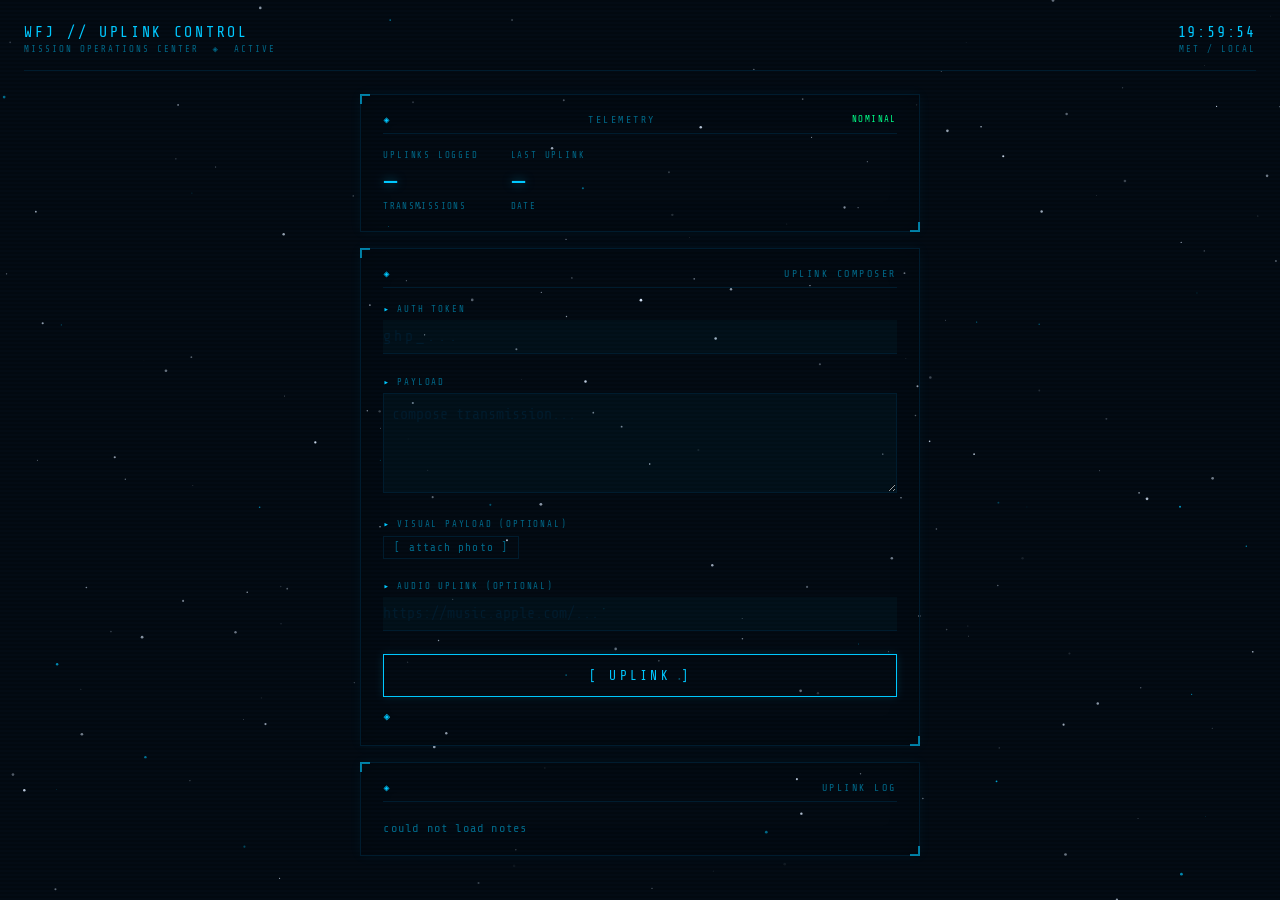
<file: admin.html>
<!DOCTYPE html>
<html lang="en">
<head>
  <meta charset="UTF-8" />
  <meta name="viewport" content="width=device-width, initial-scale=1.0" />
  <title>admin portal | writingforjalyn</title>
  <link rel="apple-touch-icon" href="adminicon.png">
  <link rel="icon" type="image/png" href="adminicon.png">
  <meta name="apple-mobile-web-app-title" content="WFJ Admin">
  <meta name="apple-mobile-web-app-capable" content="yes">
  <meta name="application-name" content="WFJ Admin">
  <link rel="stylesheet" href="admin.css" />
</head>
<body>

  <canvas id="starCanvas"></canvas>

  <div class="titlebar">
    <div class="titlebar-left">
      <span class="titlebar-callsign">WFJ // UPLINK CONTROL</span>
      <span class="titlebar-sub">MISSION OPERATIONS CENTER &nbsp;◈&nbsp; ACTIVE</span>
    </div>
    <div class="titlebar-right">
      <span class="titlebar-clock" id="clock"><span class="blink">_</span></span>
      <span class="titlebar-utc">MET / LOCAL</span>
    </div>
  </div>

  <div class="grid">

    <div class="panel">
      <div class="panel-header">telemetry <span class="panel-status nominal"></span></div>
      <div class="stats">
        <div>
          <div class="stat-label">uplinks logged</div>
          <div class="stat-value" id="noteCount">—</div>
          <div class="stat-unit">TRANSMISSIONS</div>
        </div>
        <div>
          <div class="stat-label">last uplink</div>
          <div class="stat-value" id="latestDate">—</div>
          <div class="stat-unit">DATE</div>
        </div>
      </div>
    </div>

    <div class="panel">
      <div class="panel-header">uplink composer</div>
      <label>auth token</label>
      <input type="password" id="token" placeholder="ghp_..." autocomplete="off" />
      <label>payload</label>
      <textarea id="body" placeholder="compose transmission..."></textarea>
      <label>visual payload (optional)</label>
      <input type="file" id="imageInput" accept="image/*" style="display:none" onchange="handleImagePick(this)" />
      <div class="image-pick-row">
        <button type="button" class="image-pick-btn" id="imagePickBtn" onclick="document.getElementById('imageInput').click()">[ attach photo ]</button>
        <span class="image-pick-name" id="imagePickName"></span>
      </div>
      <label>audio uplink (optional)</label>
      <input type="url" id="musicInput" placeholder="https://music.apple.com/..." autocomplete="off" />
      <button class="submit-btn" id="submitBtn" onclick="submitNote()">[ uplink ]</button>
      <div class="status" id="status"></div>
    </div>

    <div class="panel">
      <div class="panel-header">uplink log</div>
      <div id="recentList"><span class="empty">loading...</span></div>
    </div>

  </div>

  <script>
    const REPO = 'sarahjanewhite/writingforjalyn';
    const FILE = 'notes.json';
    const API  = `https://api.github.com/repos/${REPO}/contents/${FILE}`;

    const tokenEl = document.getElementById('token');
    tokenEl.value = localStorage.getItem('sj_gh_token') || '';

    // live clock
    function updateClock() {
      const now = new Date();
      const pad = n => String(n).padStart(2, '0');
      document.getElementById('clock').textContent =
        `${pad(now.getHours())}:${pad(now.getMinutes())}:${pad(now.getSeconds())}`;
    }
    updateClock();
    setInterval(updateClock, 1000);

    // ── single source of truth ──
    let cachedNotes = [];

    function updateStats() {
      document.getElementById('noteCount').textContent = cachedNotes.length;
      document.getElementById('latestDate').textContent = cachedNotes[0]?.date.split(',')[0] || '—';
    }

    function renderNotes() {
      const list = document.getElementById('recentList');
      list.innerHTML = '';
      if (!cachedNotes.length) {
        list.innerHTML = '<span class="empty">no notes yet</span>';
        return;
      }
      cachedNotes.forEach((n, i) => {
        const div = document.createElement('div');
        div.className = 'transmission';
        div.id = `note-${i}`;
        div.innerHTML = `
          <div class="transmission-row">
            <div class="transmission-text">
              <div class="transmission-date">${n.date}</div>
              ${n.image ? `<img class="thumb" src="${n.image}" alt="" />` : ''}
              <div class="transmission-body" id="body-${i}">${n.body}</div>
            </div>
            <div class="note-controls" id="controls-${i}">
              <button class="menu-btn" id="menu-btn-${i}" onclick="toggleMenu(${i})">[ ... ]</button>
              <div class="dropdown" id="dropdown-${i}">
                <button class="menu-action do-edit"   onclick="startEdit(${i})">edit</button>
                <button class="menu-action do-delete" onclick="deleteNote(${i})">delete</button>
              </div>
            </div>
          </div>
        `;
        list.appendChild(div);
      });
    }

    function toggleMenu(i) {
      const dropdown = document.getElementById(`dropdown-${i}`);
      const isOpen = dropdown.classList.contains('open');
      // close all
      document.querySelectorAll('.dropdown').forEach(d => d.classList.remove('open'));
      document.querySelectorAll('.menu-btn').forEach(b => b.textContent = '[ ... ]');
      // open this one if it wasn't already
      if (!isOpen) {
        dropdown.classList.add('open');
        document.getElementById(`menu-btn-${i}`).textContent = '[ x ]';
      }
    }

    // close dropdown when clicking outside
    document.addEventListener('click', (e) => {
      if (!e.target.closest('.note-controls')) {
        document.querySelectorAll('.dropdown').forEach(d => d.classList.remove('open'));
        document.querySelectorAll('.menu-btn').forEach(b => b.textContent = '[ ... ]');
      }
    });

    // ── load from GitHub ──
    async function loadNotes() {
      try {
        const token = tokenEl.value.trim();
        const headers = token
          ? { Authorization: `Bearer ${token}`, Accept: 'application/vnd.github+json' }
          : { Accept: 'application/vnd.github+json' };
        const res = await fetch(API, { headers });
        if (!res.ok) throw new Error();
        const { content } = await res.json();
        cachedNotes = JSON.parse(decodeURIComponent(escape(atob(content.replace(/\n/g, '')))));
        updateStats();
        renderNotes();
      } catch {
        document.getElementById('recentList').innerHTML = '<span class="empty">could not load notes</span>';
      }
    }

    loadNotes();

    // ── commit helper ──
    async function commitNotes(message) {
      const token = tokenEl.value.trim();
      const res = await fetch(API, {
        headers: { Authorization: `Bearer ${token}`, Accept: 'application/vnd.github+json' }
      });
      if (!res.ok) throw new Error('fetch failed — check token');
      const { sha } = await res.json();
      const encoded = btoa(unescape(encodeURIComponent(JSON.stringify(cachedNotes, null, 2) + '\n')));
      const put = await fetch(API, {
        method: 'PUT',
        headers: { Authorization: `Bearer ${token}`, Accept: 'application/vnd.github+json', 'Content-Type': 'application/json' },
        body: JSON.stringify({ message, content: encoded, sha })
      });
      if (!put.ok) throw new Error('commit failed — check token permissions');
    }

    // ── image upload ──
    let pendingImageFile = null;

    function handleImagePick(input) {
      const file = input.files[0];
      if (!file) return;
      pendingImageFile = file;
      document.getElementById('imagePickName').textContent = file.name;
      document.getElementById('imagePickBtn').classList.add('picked');
    }

    async function uploadImage(file) {
      const form = new FormData();
      form.append('file', file);
      form.append('upload_preset', 'writingforjalyn');
      const res = await fetch('https://api.cloudinary.com/v1_1/dtggzaknr/image/upload', {
        method: 'POST',
        body: form
      });
      if (!res.ok) throw new Error('image upload failed');
      const data = await res.json();
      return data.secure_url;
    }

    function clearImagePicker() {
      pendingImageFile = null;
      document.getElementById('imageInput').value = '';
      document.getElementById('imagePickName').textContent = '';
      document.getElementById('imagePickBtn').classList.remove('picked');
    }

    // ── apple music ──
    function toAppleMusicEmbed(url) {
      try {
        const u = new URL(url);
        if (!u.hostname.includes('music.apple.com')) return null;
        u.hostname = 'embed.music.apple.com';
        return u.toString();
      } catch { return null; }
    }

    // ── transmit ──
    function getDate() {
      const months = ['January','February','March','April','May','June',
                      'July','August','September','October','November','December'];
      const d = new Date();
      return `${months[d.getMonth()]} ${d.getDate()}, ${d.getFullYear()}`;
    }

    async function submitNote() {
      const token = tokenEl.value.trim();
      const body  = document.getElementById('body').value.trim();
      const btn   = document.getElementById('submitBtn');
      const musicRaw = document.getElementById('musicInput').value.trim();
      const musicEmbed = musicRaw ? toAppleMusicEmbed(musicRaw) : null;
      if (musicRaw && !musicEmbed) return setStatus('invalid apple music link', 'error');
      if (!token) return setStatus('no token provided', 'error');
      if (!body && !pendingImageFile && !musicEmbed) return setStatus('message body is empty', 'error');

      localStorage.setItem('sj_gh_token', token);
      btn.disabled = true;
      let noteAdded = false;
      try {
        let imageUrl = null;
        if (pendingImageFile) {
          setStatus('uploading visual payload...', 'pending');
          imageUrl = await uploadImage(pendingImageFile);
        }
        setStatus('uplink in progress...', 'pending');
        const note = { date: getDate(), body };
        if (imageUrl) note.image = imageUrl;
        if (musicEmbed) note.music = musicEmbed;
        cachedNotes.unshift(note);
        noteAdded = true;
        updateStats();
        renderNotes();
        document.getElementById('body').value = '';
        document.getElementById('musicInput').value = '';
        clearImagePicker();
        await commitNotes(`add note — ${getDate()}`);
        setStatus('uplink confirmed', 'success');
      } catch (e) {
        if (noteAdded) { cachedNotes.shift(); updateStats(); renderNotes(); }
        setStatus(e.message, 'error');
      } finally {
        btn.disabled = false;
      }
    }

    // ── delete ──
    async function deleteNote(i) {
      if (!confirm('delete this note?')) return;
      const removed = cachedNotes.splice(i, 1)[0];
      updateStats();
      renderNotes();
      setStatus('purging record...', 'pending');
      try {
        await commitNotes(`delete note — ${getDate()}`);
        setStatus('record purged', 'success');
      } catch (e) {
        cachedNotes.splice(i, 0, removed); // rollback
        updateStats();
        renderNotes();
        setStatus(e.message, 'error');
      }
    }

    // ── edit ──
    function startEdit(i) {
      toggleMenu(i); // close the menu
      const bodyEl = document.getElementById(`body-${i}`);
      const original = cachedNotes[i].body;
      bodyEl.innerHTML = `
        <textarea class="edit-textarea" id="edit-input-${i}">${original}</textarea>
        <div class="edit-actions">
          <button class="edit-save"   onclick="saveEdit(${i})">[ save ]</button>
          <button class="edit-cancel" onclick="renderNotes()">[ cancel ]</button>
        </div>
      `;
      document.getElementById(`edit-input-${i}`).focus();
    }

    async function saveEdit(i) {
      const newBody = document.getElementById(`edit-input-${i}`)?.value.trim();
      if (!newBody) return setStatus('note body is empty', 'error');
      const old = cachedNotes[i].body;
      cachedNotes[i].body = newBody;
      renderNotes();
      setStatus('patching record...', 'pending');
      try {
        await commitNotes(`edit note — ${getDate()}`);
        setStatus('record patched', 'success');
      } catch (e) {
        cachedNotes[i].body = old; // rollback
        renderNotes();
        setStatus(e.message, 'error');
      }
    }

    function setStatus(msg, type) {
      const el = document.getElementById('status');
      el.textContent = msg;
      el.className = `status ${type}`;
    }

    // ── star field ──
    (function () {
      const canvas = document.getElementById('starCanvas');
      const ctx    = canvas.getContext('2d');

      const STAR_COUNT   = 200;
      const SHOOT_EVERY  = 3200; // ms between shooting stars

      let stars = [];
      let shooters = [];
      let lastShoot = 0;

      function resize() {
        canvas.width  = window.innerWidth;
        canvas.height = window.innerHeight;
      }
      resize();
      window.addEventListener('resize', () => { resize(); buildStars(); });

      function rand(min, max) { return min + Math.random() * (max - min); }

      function buildStars() {
        stars = [];
        for (let i = 0; i < STAR_COUNT; i++) {
          stars.push({
            x:      rand(0, canvas.width),
            y:      rand(0, canvas.height),
            r:      rand(0.3, 1.4),
            base:   rand(0.2, 0.75),   // base opacity
            speed:  rand(0.4, 1.6),    // twinkle speed
            offset: rand(0, Math.PI * 2),
            cyan:   Math.random() < 0.18, // ~18% cyan, rest white
          });
        }
      }
      buildStars();

      function spawnShooter() {
        const startX = rand(canvas.width * 0.1, canvas.width * 0.9);
        const startY = rand(0, canvas.height * 0.4);
        shooters.push({
          x: startX, y: startY,
          len: rand(90, 160),
          speed: rand(7, 13),
          angle: rand(25, 40) * Math.PI / 180, // downward-right
          life: 1,
          decay: rand(0.018, 0.028),
        });
      }

      let last = 0;
      function draw(ts) {
        requestAnimationFrame(draw);
        ctx.clearRect(0, 0, canvas.width, canvas.height);

        // twinkling stars
        const t = ts / 1000;
        for (const s of stars) {
          const osc = Math.sin(t * s.speed + s.offset);
          const alpha = Math.max(0, s.base + osc * 0.25);
          ctx.beginPath();
          ctx.arc(s.x, s.y, s.r, 0, Math.PI * 2);
          ctx.fillStyle = s.cyan
            ? `rgba(0,200,255,${alpha})`
            : `rgba(220,235,255,${alpha})`;
          ctx.fill();
        }

        // spawn shooting star
        if (ts - lastShoot > SHOOT_EVERY) {
          spawnShooter();
          lastShoot = ts;
        }

        // draw & update shooting stars
        shooters = shooters.filter(s => s.life > 0);
        for (const s of shooters) {
          const tx = s.x + Math.cos(s.angle) * s.len;
          const ty = s.y + Math.sin(s.angle) * s.len;
          const grad = ctx.createLinearGradient(s.x, s.y, tx, ty);
          grad.addColorStop(0, `rgba(255,255,255,0)`);
          grad.addColorStop(0.6, `rgba(200,235,255,${s.life * 0.7})`);
          grad.addColorStop(1, `rgba(255,255,255,${s.life})`);
          ctx.beginPath();
          ctx.moveTo(s.x, s.y);
          ctx.lineTo(tx, ty);
          ctx.strokeStyle = grad;
          ctx.lineWidth = 1.2;
          ctx.stroke();

          s.x += Math.cos(s.angle) * s.speed;
          s.y += Math.sin(s.angle) * s.speed;
          s.life -= s.decay;
        }
      }
      requestAnimationFrame(draw);
    })();
  </script>
</body>
</html>
</file>
<file: admin.css>
@import url('https://fonts.googleapis.com/css2?family=Share+Tech+Mono&display=swap');

*, *::before, *::after { box-sizing: border-box; margin: 0; padding: 0; }

:root {
  --blue:    #00c8ff;
  --dimblue: #006888;
  --darkblue:#001c2e;
  --bg:      #030b14;
  --warn:    #ff6b00;
}

body {
  background: var(--bg);
  color: var(--blue);
  font-family: 'Share Tech Mono', 'Courier New', monospace;
  min-height: 100vh;
  padding: 1.5rem;
  background-image:
    repeating-linear-gradient(0deg, transparent, transparent 2px, rgba(0,0,0,0.18) 2px, rgba(0,0,0,0.18) 4px);
  background-size: 100% 4px;
}

#starCanvas {
  position: fixed;
  inset: 0;
  width: 100%;
  height: 100%;
  pointer-events: none;
  z-index: 0;
}

.titlebar, .grid {
  position: relative;
  z-index: 1;
}

/* -------------------------
   Titlebar
------------------------- */

.titlebar {
  display: flex;
  justify-content: space-between;
  align-items: flex-start;
  padding-bottom: 1rem;
  margin-bottom: 1.4rem;
  border-bottom: 1px solid var(--darkblue);
  letter-spacing: 0.1em;
}

.titlebar-left { display: flex; flex-direction: column; gap: 0.2rem; }

.titlebar-callsign {
  font-size: 15px;
  color: var(--blue);
  letter-spacing: 0.18em;
}

.titlebar-sub {
  font-size: 9px;
  color: var(--dimblue);
  letter-spacing: 0.22em;
}

.titlebar-right { display: flex; flex-direction: column; align-items: flex-end; gap: 0.2rem; }

.titlebar-clock {
  font-size: 15px;
  color: var(--blue);
  letter-spacing: 0.12em;
}

.titlebar-utc {
  font-size: 9px;
  color: var(--dimblue);
  letter-spacing: 0.22em;
}

.blink { animation: blink 1s step-end infinite; }
@keyframes blink { 0%,100%{opacity:1} 50%{opacity:0} }

/* -------------------------
   Layout
------------------------- */

.grid {
  display: flex;
  flex-direction: column;
  gap: 1rem;
  max-width: 560px;
  margin: 0 auto;
}

.panel {
  border: 1px solid var(--darkblue);
  box-shadow: 0 0 12px rgba(0,200,255,0.05), inset 0 0 30px rgba(0,0,0,0.2);
  padding: 1.2rem 1.4rem;
  position: relative;
}

/* corner brackets */
.panel::before, .panel::after {
  content: '';
  position: absolute;
  width: 10px;
  height: 10px;
  border-color: var(--blue);
  border-style: solid;
  opacity: 0.6;
}
.panel::before { top: -1px; left: -1px; border-width: 2px 0 0 2px; }
.panel::after  { bottom: -1px; right: -1px; border-width: 0 2px 2px 0; }

.panel-header {
  font-size: 10px;
  letter-spacing: 0.25em;
  text-transform: uppercase;
  color: var(--dimblue);
  margin-bottom: 1rem;
  padding-bottom: 0.5rem;
  border-bottom: 1px solid var(--darkblue);
  display: flex;
  justify-content: space-between;
  align-items: center;
}

.panel-header::before { content: '◈ '; color: var(--blue); }

.panel-status {
  font-size: 9px;
  letter-spacing: 0.15em;
  color: var(--dimblue);
}

.panel-status.nominal::after {
  content: 'NOMINAL';
  color: #00ff88;
}

/* -------------------------
   Stats
------------------------- */

.stats { display: flex; gap: 2rem; }

.stat-label {
  font-size: 9px;
  letter-spacing: 0.2em;
  color: var(--dimblue);
  text-transform: uppercase;
  margin-bottom: 0.4rem;
}

.stat-value {
  font-size: 28px;
  color: var(--blue);
  text-shadow: 0 0 10px rgba(0,200,255,0.5);
}

.stat-unit {
  font-size: 9px;
  color: var(--dimblue);
  letter-spacing: 0.15em;
  margin-top: 0.2rem;
}

/* -------------------------
   Form
------------------------- */

label {
  display: block;
  font-size: 9px;
  letter-spacing: 0.2em;
  text-transform: uppercase;
  color: var(--dimblue);
  margin-bottom: 0.4rem;
}
label::before { content: '▸ '; color: var(--blue); }

input, textarea {
  width: 100%;
  background: rgba(0,200,255,0.03);
  border: none;
  border-bottom: 1px solid var(--darkblue);
  color: var(--blue);
  font-family: 'Share Tech Mono', 'Courier New', monospace;
  font-size: 15px;
  padding: 8px 0;
  outline: none;
  margin-bottom: 1.4rem;
  caret-color: var(--blue);
  transition: border-color 0.2s, background 0.2s;
}

input:focus, textarea:focus {
  border-bottom-color: var(--blue);
  background: rgba(0,200,255,0.05);
}
input::placeholder, textarea::placeholder { color: var(--darkblue); }
input[type="password"] { letter-spacing: 0.2em; }

textarea {
  resize: vertical;
  min-height: 100px;
  line-height: 1.7;
  border: 1px solid var(--darkblue);
  padding: 8px;
}
textarea:focus { border-color: var(--blue); }

.submit-btn {
  width: 100%;
  background: transparent;
  border: 1px solid var(--blue);
  color: var(--blue);
  font-family: 'Share Tech Mono', 'Courier New', monospace;
  font-size: 13px;
  letter-spacing: 0.25em;
  text-transform: uppercase;
  padding: 13px;
  cursor: pointer;
  transition: background 0.15s, color 0.15s, box-shadow 0.15s;
  box-shadow: 0 0 8px rgba(0,200,255,0.15);
}
.submit-btn:hover:not(:disabled) {
  background: var(--blue);
  color: var(--bg);
  box-shadow: 0 0 20px rgba(0,200,255,0.4);
}
.submit-btn:disabled { opacity: 0.3; cursor: default; }

.status { margin-top: 0.8rem; font-size: 11px; letter-spacing: 0.08em; min-height: 16px; }
.status::before { content: '◈ '; }
.status.success { color: #00ff88; }
.status.error   { color: var(--warn); }
.status.pending { color: var(--dimblue); }

/* -------------------------
   Photo picker
------------------------- */

.image-pick-row {
  display: flex;
  align-items: center;
  gap: 0.8rem;
  margin-bottom: 1.4rem;
}

.image-pick-btn {
  flex-shrink: 0;
  background: none;
  border: 1px solid var(--darkblue);
  color: var(--dimblue);
  font-family: 'Share Tech Mono', 'Courier New', monospace;
  font-size: 11px;
  padding: 4px 10px;
  cursor: pointer;
  letter-spacing: 0.1em;
  transition: border-color 0.15s, color 0.15s, box-shadow 0.15s;
}
.image-pick-btn:hover, .image-pick-btn.picked {
  border-color: var(--blue);
  color: var(--blue);
  box-shadow: 0 0 6px rgba(0,200,255,0.2);
}

.image-pick-name { font-size: 11px; color: var(--dimblue); overflow: hidden; text-overflow: ellipsis; white-space: nowrap; }

.thumb { width: 100%; max-height: 70px; object-fit: cover; margin-bottom: 0.5rem; opacity: 0.6; border: 1px solid var(--darkblue); }

/* -------------------------
   Uplink log
------------------------- */

.transmission {
  position: relative;
  padding: 1.1rem 0;
  border-bottom: 1px solid var(--darkblue);
}
.transmission:last-child { border-bottom: none; }

.transmission-row { display: block; }
.transmission-text { display: block; padding-right: 4rem; }

.transmission-date {
  font-size: 9px;
  color: var(--dimblue);
  letter-spacing: 0.15em;
  margin-bottom: 0.5rem;
  text-transform: uppercase;
}
.transmission-date::before { content: '▸ '; color: var(--blue); opacity: 0.5; }

.transmission-body { font-size: 13px; color: var(--blue); line-height: 1.5; }

.note-controls {
  position: absolute;
  top: 1.1rem;
  right: 0;
}

.menu-btn {
  background: none;
  border: none;
  font-family: 'Share Tech Mono', 'Courier New', monospace;
  font-size: 11px;
  padding: 0;
  cursor: pointer;
  letter-spacing: 0.08em;
  color: var(--dimblue);
  transition: color 0.15s;
}
.menu-btn:hover { color: var(--blue); }

.dropdown {
  display: none;
  position: absolute;
  right: 0;
  top: 1.4rem;
  background: #030f1c;
  border: 1px solid var(--darkblue);
  z-index: 10;
  flex-direction: column;
  min-width: 80px;
  box-shadow: 0 4px 16px rgba(0,0,0,0.5);
}
.dropdown.open { display: flex; }

.menu-action {
  background: none;
  border: none;
  font-family: 'Share Tech Mono', 'Courier New', monospace;
  font-size: 11px;
  padding: 6px 12px;
  cursor: pointer;
  letter-spacing: 0.08em;
  color: var(--blue);
  text-align: left;
  transition: background 0.15s;
}
.menu-action:hover { background: var(--darkblue); }
.menu-action.do-delete:hover { color: var(--warn); background: var(--darkblue); }

/* -------------------------
   Inline edit
------------------------- */

.edit-textarea {
  width: 100%;
  background: rgba(0,200,255,0.03);
  border: 1px solid var(--dimblue);
  color: var(--blue);
  font-family: 'Share Tech Mono', 'Courier New', monospace;
  font-size: 13px;
  padding: 6px;
  outline: none;
  resize: vertical;
  min-height: 70px;
  line-height: 1.6;
  caret-color: var(--blue);
  margin-top: 0.4rem;
}
.edit-textarea:focus { border-color: var(--blue); }

.edit-actions { display: flex; gap: 0.5rem; margin-top: 0.4rem; }
.edit-save, .edit-cancel {
  background: none;
  border: 1px solid var(--darkblue);
  color: var(--dimblue);
  font-family: 'Share Tech Mono', 'Courier New', monospace;
  font-size: 11px;
  padding: 3px 10px;
  cursor: pointer;
  letter-spacing: 0.1em;
  transition: border-color 0.15s, color 0.15s;
}
.edit-save:hover   { border-color: var(--blue); color: var(--blue); }
.edit-cancel:hover { border-color: var(--warn); color: var(--warn); }

/* -------------------------
   Misc
------------------------- */

.empty { color: var(--dimblue); font-size: 12px; letter-spacing: 0.1em; }
</file>
